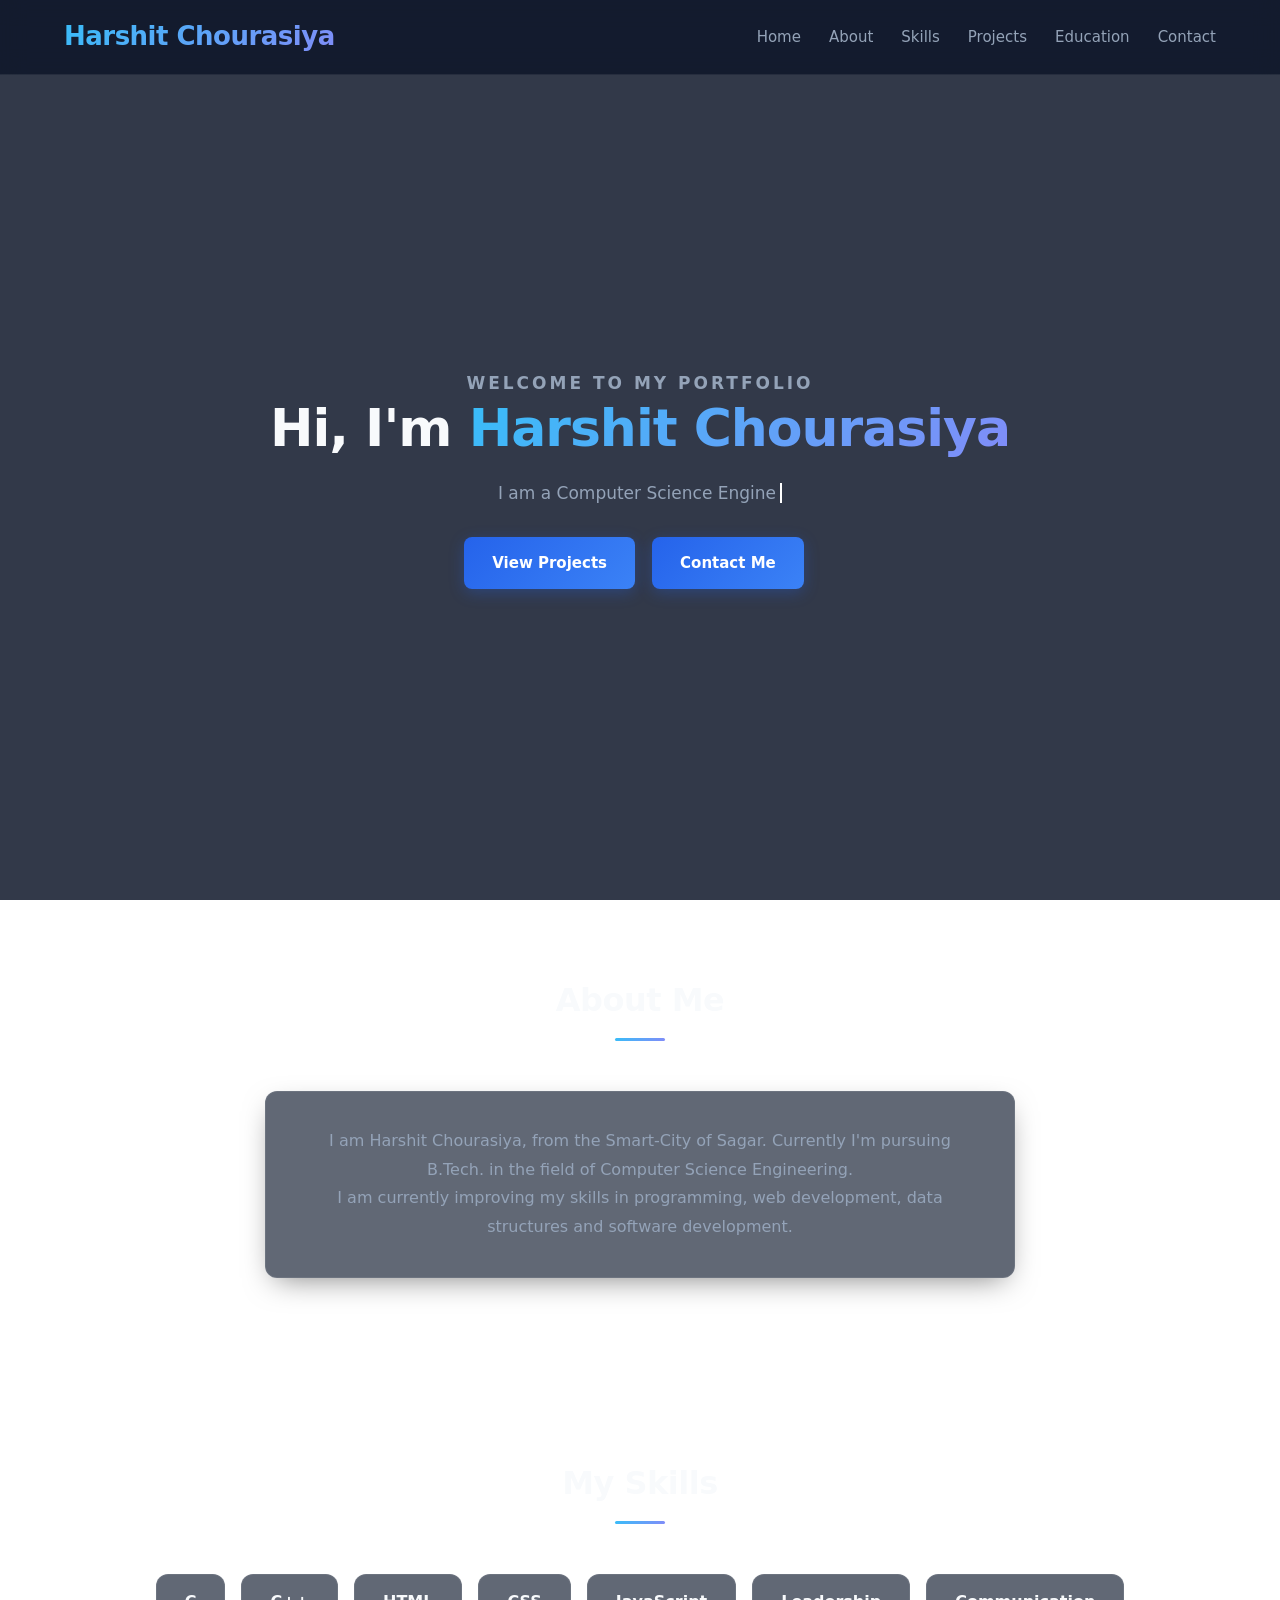
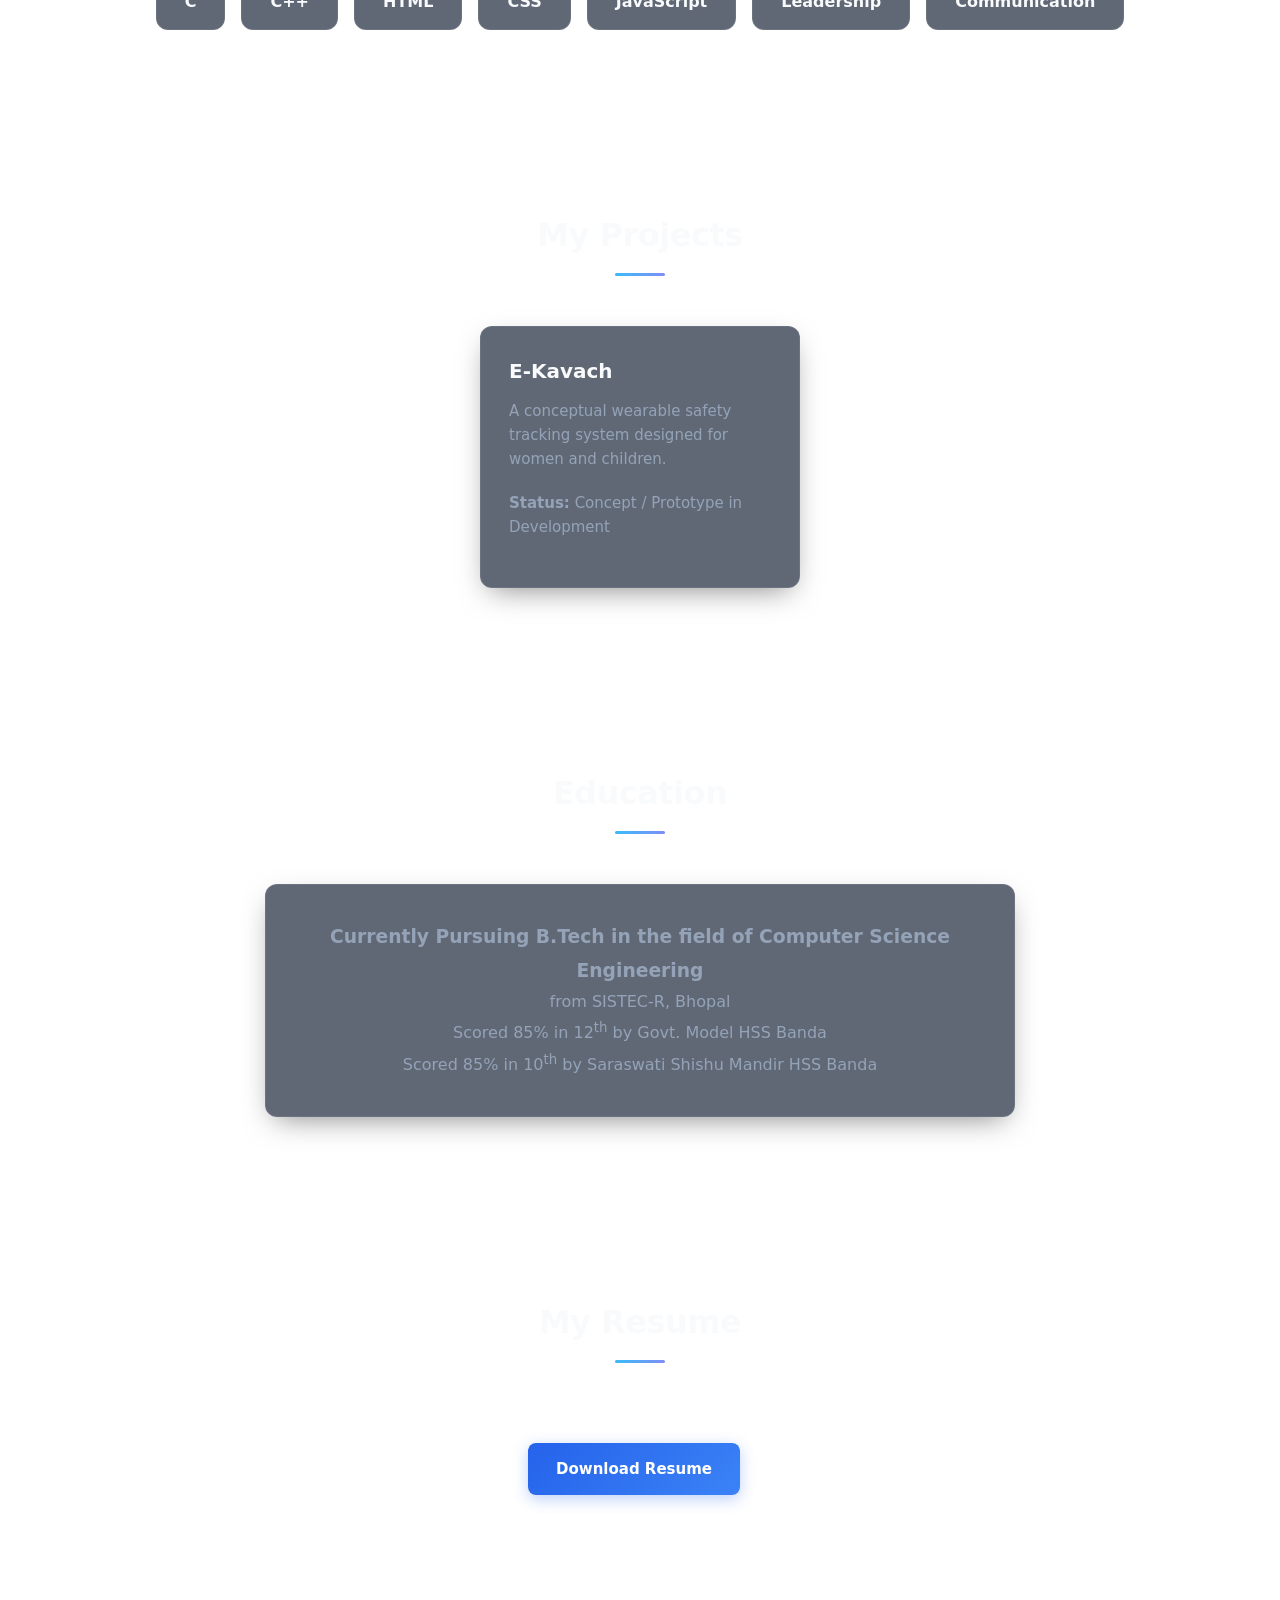
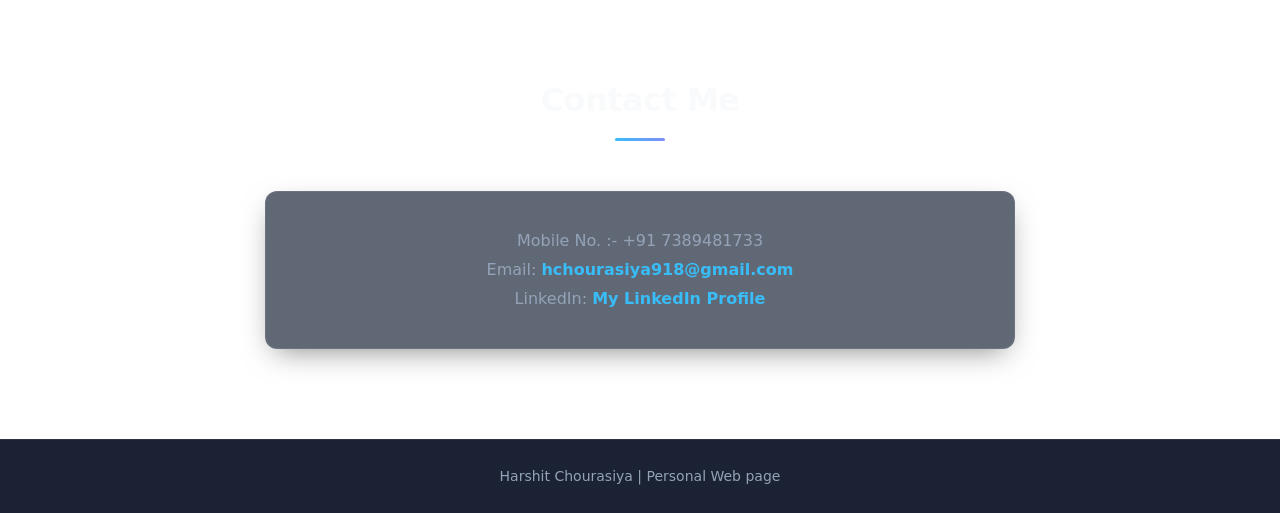
<file: index.html>
<!DOCTYPE html>
<html lang="en">
<head>
    <meta charset="UTF-8">
    <meta name="viewport" content="width=device-width, initial-scale=1.0">
    <title>Harshit Chourasiya | CSE Student</title>
    <link rel="stylesheet" href="style.css">
    
    <!-- FontAwesome Icons for Toggle Menu & Scroll Top Button -->
    <link rel="stylesheet" href="https://cdnjs.cloudflare.com/ajax/libs/font-awesome/6.0.0/css/all.min.css">

    <!-- INTERNAL CSS (JS features ko style karne ke liye) -->
    <style>
        /* Scrolled Header Style */
        header.scrolled {
            background-color: rgba(0, 0, 0, 0.9);
            box-shadow: 0 4px 10px rgba(0, 0, 0, 0.5);
            transition: all 0.3s ease;
        }

        /* Dynamic Typing Cursor Effect */
        #typing-text {
            border-right: 2px solid #fff;
            padding-right: 4px;
            animation: blink 0.75s step-end infinite;
        }

        @keyframes blink {
            from, to { border-color: transparent; }
            50% { border-color: #fff; }
        }

        /* Scroll To Top Button */
        #scrollTopBtn {
            display: none;
            position: fixed;
            bottom: 25px;
            right: 25px;
            z-index: 999;
            font-size: 18px;
            border: none;
            outline: none;
            background-color: #007bff;
            color: white;
            cursor: pointer;
            padding: 12px 16px;
            border-radius: 50%;
            box-shadow: 0 4px 8px rgba(0,0,0,0.3);
            transition: background-color 0.3s ease, transform 0.2s ease;
        }

        #scrollTopBtn:hover {
            background-color: #0056b3;
            transform: scale(1.1);
        }

        /* Mobile Menu Styling */
        .menu-toggle {
            display: none;
            font-size: 24px;
            color: #fff;
            cursor: pointer;
        }

        @media (max-width: 768px) {
            .menu-toggle {
                display: block;
            }

            nav ul {
                display: none;
                flex-direction: column;
                width: 100%;
                background-color: rgba(0, 0, 0, 0.95);
                position: absolute;
                top: 60px;
                left: 0;
                padding: 15px 0;
                text-align: center;
            }

            nav ul.active {
                display: flex;
            }
        }
    </style>
</head>

<body>
    <!-- Background Video & Overlay Setup -->
    <video class="background-video" autoplay muted loop playsinline>
        <source src="aot - ROTATE - Videobolt.net.mp4" type="video/mp4">
    </video>
    <div class="video-overlay"></div>

    <header id="header">
        <nav>
            <h2 class="line">Harshit Chourasiya</h2>
            <ul id="nav-links">
                <li><a href="#home">Home</a></li>
                <li><a href="#about">About</a></li>
                <li><a href="#skills">Skills</a></li>
                <li><a href="#projects">Projects</a></li>
                <li><a href="#education">Education</a></li>
                <li><a href="#contact">Contact</a></li>
            </ul>
            <!-- Mobile Menu Toggle Button -->
            <div class="menu-toggle" id="mobile-menu">
                <i class="fas fa-bars"></i>
            </div>
        </nav>
    </header>

    <section id="home">
        <div class="home-content">
            <p class="welcome">WELCOME TO MY PORTFOLIO</p>
            <div>
                <h1>Hi, I'm <span>Harshit Chourasiya</span></h1>
                <!-- Dynamic Typing Effect Span -->
                <p>I am a <span id="typing-text"></span></p>
                <a href="#projects" class="btn">View Projects</a>
                <a href="#contact" class="btn">Contact Me</a>
            </div>
        </div>
    </section>

    <section id="about">
        <h2>About Me</h2>
        <div class="about">
            <p>
                I am Harshit Chourasiya, from the Smart-City of Sagar.
                Currently I'm pursuing B.Tech. in the field of Computer Science Engineering.
            </p>
            <p>
                I am currently improving my skills in programming,
                web development, data structures and software development.
            </p>
        </div>
    </section>

    <section id="skills">
        <h2>My Skills</h2>
        <div class="skills">
            <div class="skill">C</div>
            <div class="skill">C++</div>
            <div class="skill">HTML</div>
            <div class="skill">CSS</div>
            <div class="skill">JavaScript</div>
            <div class="skill">Leadership</div>
            <div class="skill">Communication</div>
        </div>
    </section>

    <section id="projects">
        <h2>My Projects</h2>
        <div class="projects">
            <div class="project">
                <h3>E-Kavach</h3>
                <p>
                    A conceptual wearable safety tracking system
                    designed for women and children.
                </p>
                <p>
                    <b>Status:</b> Concept / Prototype in Development
                </p>
            </div>
        </div>
    </section>

    <section id="education">
        <h2>Education</h2>
        <div class="education">
            <h3>Currently Pursuing B.Tech in the field of Computer Science Engineering</h3>
            <p>from SISTEC-R, Bhopal</p>
            <p>Scored 85% in 12<sup>th</sup> by Govt. Model HSS Banda</p>
            <p>Scored 85% in 10<sup>th</sup> by Saraswati Shishu Mandir HSS Banda</p>
        </div>
    </section>

    <section>
        <h2>My Resume</h2>
        <div style="text-align:center;">
            <a href="Modern Minimalist Professional CV Resume (1).pdf" class="btn" download>
                Download Resume
            </a>
        </div>
    </section>

    <section id="contact">
        <h2>Contact Me</h2>
        <div class="contact">
            <p>Mobile No. :- +91 7389481733</p>
            <p>
                Email:
                <a href="mailto:hchourasiya918@gmail.com">
                    hchourasiya918@gmail.com
                </a>
            </p>
            <p>
                LinkedIn:
                <a href="https://www.linkedin.com/in/harshit-chourasiya-455284435/" target="_blank">
                    My LinkedIn Profile
                </a>
            </p>
        </div>
    </section>

    <!-- Scroll To Top Button -->
    <button id="scrollTopBtn" title="Go to top"><i class="fas fa-arrow-up"></i></button>

    <footer>
        <p>Harshit Chourasiya | Personal Web page</p>
    </footer>

    <!-- INTERNAL JAVASCRIPT -->
    <script>
        document.addEventListener("DOMContentLoaded", () => {
            // 1. Auto Typing Effect
            const typingText = document.getElementById("typing-text");
            const phrases = [
                "Computer Science Engineering Student",
                "Web Developer",
                "C / C++ Programmer",
                "Problem Solver"
            ];
            let phraseIndex = 0;
            let charIndex = 0;
            let isDeleting = false;

            function typeEffect() {
                const currentPhrase = phrases[phraseIndex];
                
                if (isDeleting) {
                    typingText.textContent = currentPhrase.substring(0, charIndex - 1);
                    charIndex--;
                } else {
                    typingText.textContent = currentPhrase.substring(0, charIndex + 1);
                    charIndex++;
                }

                let typeSpeed = isDeleting ? 40 : 80;

                if (!isDeleting && charIndex === currentPhrase.length) {
                    typeSpeed = 1800; // Pause at full word
                    isDeleting = true;
                } else if (isDeleting && charIndex === 0) {
                    isDeleting = false;
                    phraseIndex = (phraseIndex + 1) % phrases.length;
                    typeSpeed = 400;
                }

                setTimeout(typeEffect, typeSpeed);
            }

            if (typingText) {
                typeEffect();
            }

            // 2. Mobile Nav Toggle
            const mobileMenu = document.getElementById("mobile-menu");
            const navLinks = document.getElementById("nav-links");

            if (mobileMenu && navLinks) {
                mobileMenu.addEventListener("click", () => {
                    navLinks.classList.toggle("active");
                });
            }

            // 3. Header Navbar Background on Scroll
            const header = document.getElementById("header");
            window.addEventListener("scroll", () => {
                if (window.scrollY > 50) {
                    header.classList.add("scrolled");
                } else {
                    header.classList.remove("scrolled");
                }
            });

            // 4. Scroll To Top Button
            const scrollTopBtn = document.getElementById("scrollTopBtn");

            window.addEventListener("scroll", () => {
                if (window.scrollY > 300) {
                    scrollTopBtn.style.display = "block";
                } else {
                    scrollTopBtn.style.display = "none";
                }
            });

            scrollTopBtn.addEventListener("click", () => {
                window.scrollTo({
                    top: 0,
                    behavior: "smooth"
                });
            });

            // 5. Auto Close Mobile Menu when clicking a link
            const links = document.querySelectorAll("#nav-links li a");
            links.forEach(link => {
                link.addEventListener("click", () => {
                    if (navLinks.classList.contains("active")) {
                        navLinks.classList.remove("active");
                    }
                });
            });
        });
    </script>
</body>
</html>
</file>
<file: style.css>
/* ================= GLOBAL RESETS & VARIABLES ================= */
:root {
    --primary-gradient: linear-gradient(135deg, #2563eb, #3b82f6);
    --accent-gradient: linear-gradient(135deg, #38bdf8, #818cf8);
    --bg-dark: #0f172a;
    --card-bg: rgba(30, 41, 59, 0.7);
    --card-border: rgba(255, 255, 255, 0.08);
    --text-main: #f8fafc;
    --text-muted: #94a3b8;
    --accent-blue: #38bdf8;
    --shadow-soft: 0 10px 30px -10px rgba(0, 0, 0, 0.5);
    --shadow-glow: 0 0 20px rgba(56, 189, 248, 0.15);
}

* {
    margin: 0;
    padding: 0;
    box-sizing: border-box;
    scroll-behavior: smooth;
    font-family: 'Inter', system-ui, -apple-system, sans-serif;
}

body {
    background-color: transparent; /* Made transparent so the video shows through */
    color: var(--text-main);
    line-height: 1.6;
}

.background-video { 
    position: fixed;
    top: 0;
    left: 0;
    width: 100%;
    height: 100%;
    object-fit: cover;
    overflow: hidden;
    z-index: -2;
}

.video-overlay {
    position: fixed;
    top: 0;
    left: 0;
    width: 100%;
    height: 100%;
    z-index: -1;
    overflow: hidden;
    background: rgba(15, 23, 42, 0.85); /* Adds a dark tint to make text readable over the video */
}

/* ================= HEADER & NAVIGATION ================= */
header {
    position: sticky;
    top: 0;
    z-index: 1000;
    background: rgba(15, 23, 42, 0.85);
    backdrop-filter: blur(12px);
    -webkit-backdrop-filter: blur(12px);
    border-bottom: 1px solid var(--card-border);
}

nav {
    width: 90%;
    max-width: 1200px;
    margin: auto;
    padding: 16px 0;
    display: flex;
    justify-content: space-between;
    align-items: center;
}

nav h2 {
    color: var(--text-main);
    font-size: 26px;
    font-weight: 700;
    letter-spacing: -0.5px;
    background: var(--accent-gradient);
    -webkit-background-clip: text;
    -webkit-text-fill-color: transparent;
}

nav ul {
    list-style: none;
    display: flex;
    gap: 28px;
}

nav ul li a {
    color: var(--text-muted);
    text-decoration: none;
    font-size: 15px;
    font-weight: 500;
    transition: all 0.3s ease;
}

nav ul li a:hover {
    color: var(--accent-blue);
    text-shadow: 0 0 8px rgba(56, 189, 248, 0.4);
}

/* ================= HERO SECTION ================= */
#home {
    min-height: 90vh;
    display: flex;
    justify-content: center;
    align-items: center;
    text-align: center;
    position: relative;
    padding: 40px 20px;
}

.home-content {
    max-width: 800px;
    padding: 40px 20px;
}

.welcome {
    color: var(--accent-blue);
    font-weight: 600;
    letter-spacing: 3px;
    text-transform: uppercase;
    font-size: 14px;
    margin-bottom: 15px;
}

.home-content h1 {
    font-size: 52px;
    font-weight: 800;
    line-height: 1.2;
    margin-bottom: 20px;
    letter-spacing: -1px;
}

.home-content h1 span {
    background: var(--accent-gradient);
    -webkit-background-clip: text;
    -webkit-text-fill-color: transparent;
}

.home-content h3 {
    font-size: 22px;
    color: var(--text-muted);
    font-weight: 400;
    margin-bottom: 20px;
}

.home-content p {
    font-size: 17px;
    color: var(--text-muted);
    max-width: 650px;
    margin: 0 auto;
}

/* ================= BUTTONS ================= */
.btn {
    display: inline-block;
    margin-top: 30px;
    margin-right: 12px;
    padding: 14px 28px;
    background: var(--primary-gradient);
    color: white;
    text-decoration: none;
    font-weight: 600;
    font-size: 15px;
    border-radius: 8px;
    box-shadow: 0 4px 15px rgba(37, 99, 235, 0.3);
    transition: all 0.3s ease;
}

.btn:hover {
    transform: translateY(-2px);
    box-shadow: 0 6px 20px rgba(37, 99, 235, 0.5);
}

/* ================= SECTIONS & CARDS ================= */
section {
    padding: 90px 10%;
    max-width: 1400px;
    margin: auto;
}

section h2 {
    text-align: center;
    font-size: 32px;
    font-weight: 700;
    margin-bottom: 50px;
    letter-spacing: -0.5px;
    position: relative;
}

section h2::after {
    content: '';
    display: block;
    width: 50px;
    height: 3px;
    background: var(--accent-gradient);
    margin: 12px auto 0;
    border-radius: 2px;
}

.about, 
.education, 
.contact, 
.project, 
.skill {
    background: var(--card-bg);
    backdrop-filter: blur(10px);
    -webkit-backdrop-filter: blur(10px);
    border: 1px solid var(--card-border);
    border-radius: 12px;
    box-shadow: var(--shadow-soft);
}

.about, 
.education, 
.contact {
    max-width: 750px;
    margin: auto;
    padding: 35px;
    line-height: 1.8;
    text-align: center;
    color: var(--text-muted);
}

.contact a {
    color: var(--accent-blue);
    text-decoration: none;
    font-weight: 600;
    transition: color 0.2s ease;
}

.contact a:hover {
    text-decoration: underline;
}

/* Skills Grid */
.skills {
    display: flex;
    justify-content: center;
    flex-wrap: wrap;
    gap: 16px;
}

.skill {
    padding: 14px 28px;
    font-weight: 600;
    color: var(--text-main);
    box-shadow: none;
    transition: all 0.3s ease;
}

.skill:hover {
    transform: translateY(-4px);
    border-color: rgba(56, 189, 248, 0.4);
    box-shadow: var(--shadow-glow);
    color: var(--accent-blue);
}

/* Project Cards */
.projects {
    display: flex;
    justify-content: center;
    flex-wrap: wrap;
    gap: 28px;
}

.project {
    width: 320px;
    padding: 28px;
    transition: all 0.3s cubic-bezier(0.4, 0, 0.2, 1);
}

.project:hover {
    transform: translateY(-8px);
    border-color: rgba(56, 189, 248, 0.3);
    box-shadow: var(--shadow-glow);
}

.project h3 {
    color: var(--text-main);
    font-size: 20px;
    margin-bottom: 12px;
}

.project p {
    color: var(--text-muted);
    font-size: 15px;
    line-height: 1.6;
    margin-bottom: 20px;
}

/* ================= FOOTER ================= */
footer {
    background-color: rgba(15, 23, 42, 0.95);
    border-top: 1px solid var(--card-border);
    color: var(--text-muted);
    text-align: center;
    padding: 25px;
    font-size: 14px;
}

/* ================= MEDIA QUERIES ================= */
@media (max-width: 768px) {
    nav {
        flex-direction: column;
        gap: 15px;
    }

    nav ul {
        gap: 16px;
        flex-wrap: wrap;
        justify-content: center;
    }

    .home-content h1 {
        font-size: 36px;
    }

    section {
        padding: 60px 6%;
    }
}
</file>
